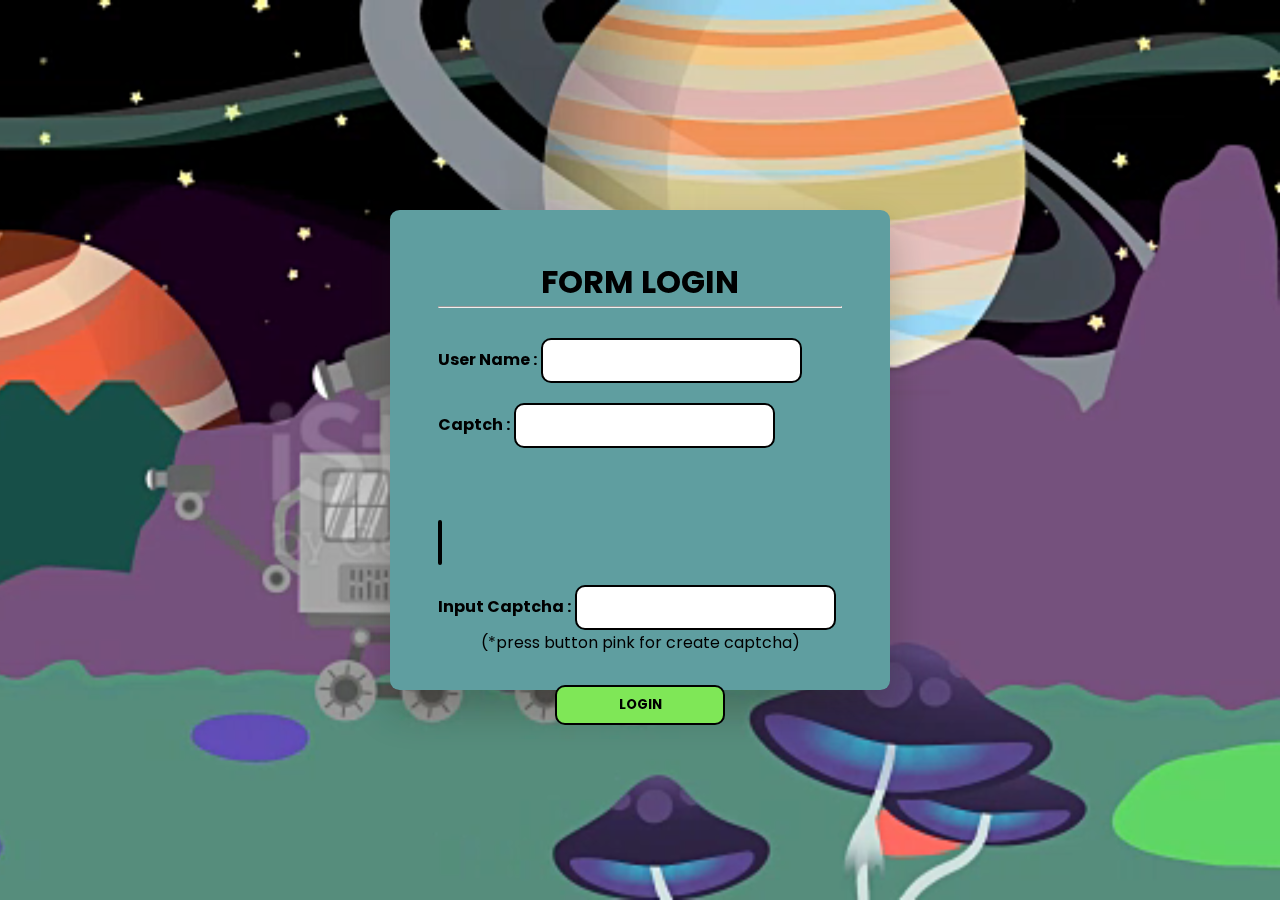
<file: index.html>
<!DOCTYPE html>
<html lang="en">
    <head>
        <meta name="viewport" content="width=device-width, initial-scale=1.0" />
        <title>Halaman Login</title>
        <!-- Google Fonts -->
        <link href="https://cdn.jsdelivr.net/npm/bootstrap@5.0.2/dist/css/bootstrap.min.css" rel="stylesheet" integrity="sha384-EVSTQN3/azprG1Anm3QDgpJLIm9Nao0Yz1ztcQTwFspd3yD65VohhpuuCOmLASjC" crossorigin="anonymous">
        <link rel='icon' href='img/icon.png'>
        <link
          href="https://fonts.googleapis.com/css2?family=Poppins:wght@400;600&display=swap"
          rel="stylesheet"
        />
        <!-- Stylesheet -->
        <link rel="stylesheet" href="style.css" />
      </head>

      <script>
        function playSound(audioName) {
          let audio = new Audio(audioName);
          audio.play();
          }

          playSound('https://drive.google.com/file/d/1OhjQonRUOpqKbMaeqb5H74XzDjPQG1Q1/view?usp=sharing')
      </script>
<body>
    <video autoplay muted loop id="myVideo">
        <source src="img/vid.mp4" type="video/mp4">
      </video>
      <div class="container-login">
        <h1 style="text-align: center;">FORM LOGIN</h1>
        <hr>
        <form>
            <div class="mb-3" style="margin-top: 30px;">
              <label for="exampleInputEmail1" class="form-label"><b>User Name :</b></label>
              <input style="border: 2px solid black; border-radius: 10px; height: 45px;" type="text" class="form-control" id="userName" autocomplete="off">
            </div>
            
            <div class="row">
              <div class="col-5">
                <div class="mb-3" style="margin-top: 20px;">
                  <label class="form-label"><b>Captch :</b></label>
                  <input style="border: 2px solid black; border-radius: 10px; height: 45px;" type="text" class="form-control" id="captcha" readonly>
                </div>
              </div>
              <div class="col-2">
                <div class="mb-2" style="margin-top: 20px;">
                  <input style="border: 2px solid black; border-radius: 10px; height: 45px; margin-top: 52px; background-color: #fe5152;" type="button" class="form-control" id="captcha" onclick="generateCaptcha()">
                </div>
              </div>
              <div class="col-5">
                <div class="mb-3" style="margin-top: 20px;">
                  <label for="exampleInputPassword1" class="form-label"><b>Input Captcha :</b></label>
                  <input style="border: 2px solid black; border-radius: 10px; height: 45px;" type="text" class="form-control" id="password" autocomplete="off">
                </div>
              </div>
            </div>
            <p style="text-align: center;">(*press button pink for create captcha)</p>

            <div style="
            margin-top: 20px;
            text-align: center;
            padding: 10px;
            ">
            <button onclick="login()" style="width: 170px; height: 40px; background-color: #7fe757; border: 2px solid black; border-radius: 10px;" type="submit" class="btn btn-warning center"><b>LOGIN</b></button>
            </div>
            
          </form>
      </div>
      
</body>


<script>
    //Captcha
    function generateCaptcha(){
             var alpha = new Array('A','B','C','D','E','F','G','H','I','J','K','L','M','N','O','P','Q','R','S','T','U','V','W','X','Y','Z','a','b','c','d','e','f','g','h','i','j','k','l','m','n','o','p','q','r','s','t','u','v','w','x','y','z','1','2','3','4','5','6','7','8','9');
             var i;
             for (i=0;i<4;i++){
               var a = alpha[Math.floor(Math.random() * alpha.length)];
               var b = alpha[Math.floor(Math.random() * alpha.length)];
               var c = alpha[Math.floor(Math.random() * alpha.length)];
               var d = alpha[Math.floor(Math.random() * alpha.length)];
               var e = alpha[Math.floor(Math.random() * alpha.length)];
              }
            var code = a + '' + b + '' + '' + c + '' + d + '' + e;
            document.getElementById('captcha').value = code
          }

    // github IO
    function login() {
        const user = document.getElementById('userName').value;
        const password = document.getElementById('password').value;
        const cap = document.getElementById('captcha').value;
        const win = window.location.href = 'https://rismank2.github.io/Game-Tebak-Kata/home.html'
        if(password === cap){
            alert('Login Berhasil')
            window.location.href = 'https://rismank2.github.io/Game-Tebak-Kata/home.html'
        }else{
            alert('Captcha yang anda masukan salah !')
           window.location.replace = 'https://rismank2.github.io/Game-Tebak-Kata/index.html'
        }
       localStorage.setItem('username', user)
    }

//Local http://127.0.0.1:5501/index.html
//  function login() {
    //     const user = document.getElementById('userName').value;
    //     const password = document.getElementById('password').value;
    //     const cap = document.getElementById('captcha').value;
    //     const win = window.location.href = 'http://127.0.0.1:5501/home.html'
    //     if(password === cap){
    //         alert('Login Berhasil')
    //         window.location.href = 'http://127.0.0.1:5501/home.html'
    //     }else{
    //         alert('Captcha yang anda masukan salah !')
    //         window.location.replace('index.html')
    //     }
    //    localStorage.setItem('username', user)
    // }
</script>
</html>
</file>
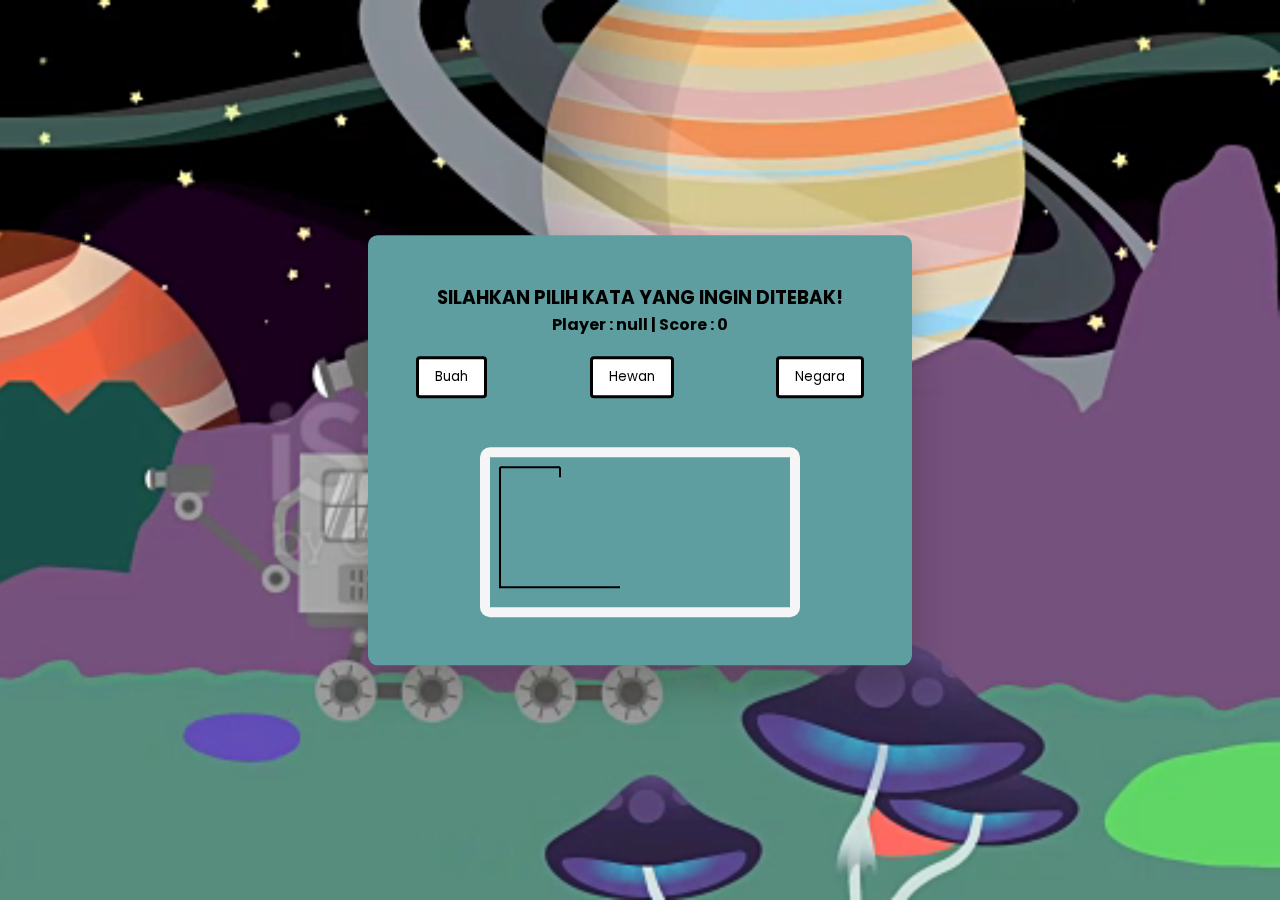
<file: home.html>
<!DOCTYPE html>
<html lang="en">
  <head>
    <meta name="viewport" content="width=device-width, initial-scale=1.0" />
    <title>Game Tebak Kata</title>
    <!-- Google Fonts -->
    <link rel='icon' href='img/icon.png'>
    <link
      href="https://fonts.googleapis.com/css2?family=Poppins:wght@400;600&display=swap"
      rel="stylesheet"
    />
    <!-- Stylesheet -->
    <link rel="stylesheet" href="style.css" />
  </head>
  <script>

  </script>
  <body>
    <video autoplay muted loop id="myVideo">
        <source src="img/vid.mp4" type="video/mp4">
      </video>
    <div class="container">
      <div id="options-container"></div>
      <div id="letter-container" class="letter-container hide"></div>
      <div id="user-input-section"></div>
      <!-- tag baru -->
      <div id="clue-display"></div>
      <canvas id="canvas"></canvas>
      <!-- confetti -->
      
      <div id="new-game-container" class="new-game-popup hide">
        <div id="result-text"></div>
        <button id="new-game-button">New Game</button>
      </div>
    </div>
    
    
    <!-- Script -->
    <script src="script.js"></script>
    
  </body>
  
  
</html>
</file>
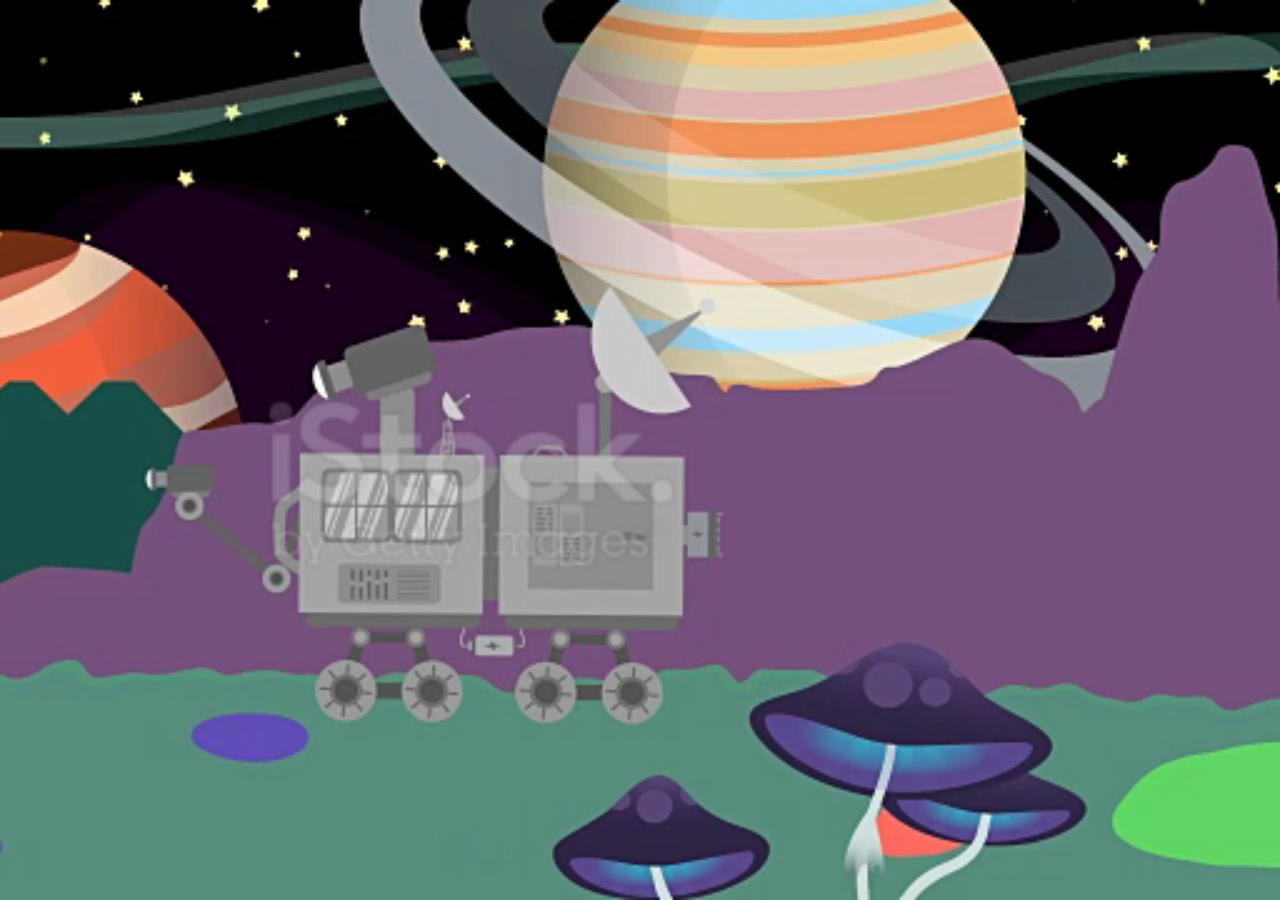
<file: login.html>
<!DOCTYPE html>
<!-- Created By CodingNepal -->
<html lang="en" dir="ltr">
  <head>
    <meta charset="utf-8" />
    <title>LOGIN</title>
    <link rel="stylesheet" href="style.css" />
    <link
      rel="stylesheet"
      href="https://cdnjs.cloudflare.com/ajax/libs/font-awesome/5.15.3/css/all.min.css"
    />
  </head>
  <body>
    <form action="index.html">
      <div class="bg-img">
        <video autoplay muted loop id="myVideo">
          <source src="img/vid.mp4" type="video/mp4" />
        </video>
        <div class="content">
          <header>Login Form</header>
          <form action="#">
            <div class="field">
              <span class="fa fa-user"></span>
              <input type="text" required placeholder="Nama" />
            </div>
            <div class="field space">
              <span class="fa fa-lock"></span>
              <input
                type="password"
                class="pass-key"
                required
                placeholder="Password"
              />
              <span class="show">SHOW</span>
            </div>
            <div class="pass">
              <a href="#">Forgot Password?</a>
            </div>
            <div class="field">
              <input type="submit" value="LOGIN" />
            </div>
          </form>
          <div class="login">Or login with</div>
          <!-- <div class="links">
               <div class="facebook">
                  <i class="fab fa-facebook-f"><span>Facebook</span></i>
               </div>
               <div class="instagram">
                  <i class="fab fa-instagram"><span>Instagram</span></i>
               </div>
            </div> -->
          <div class="signup">
            Don't have account?
            <a href="#">Signup Now</a>
          </div>
        </div>
      </div>
    </form>
    <audio style="display: none" src="audio/backsound.mp3" autoplay></audio>
    <script>
      const pass_field = document.querySelector(".pass-key");
      const showBtn = document.querySelector(".show");
      showBtn.addEventListener("click", function () {
        if (pass_field.type === "password") {
          pass_field.type = "text";
          showBtn.textContent = "HIDE";
          showBtn.style.color = "#3498db";
        } else {
          pass_field.type = "password";
          showBtn.textContent = "SHOW";
          showBtn.style.color = "#222";
        }
      });
    </script>
  </body>
</html>
</file>
<file: style.css>
* {
    padding: 0;
    margin: 0;
    box-sizing: border-box;
    font-family: "Poppins", sans-serif;
  }
  body {
    background-color: #8c52ff;
  }
  /* html { 
    background: url(img/word.jpg) no-repeat center center fixed; 
    -webkit-background-size: cover;
    -moz-background-size: cover;
    -o-background-size: cover;
    background-size: cover;
    background-size: 100%;
  } */
  .container {
    font-size: 16px;
    background-color: #5F9EA0;
    width: 90vw;
    max-width: 34em;
    position: absolute;
    transform: translate(-50%, -50%);
    top: 50%;
    left: 50%;
    padding: 3em;
    border-radius: 0.6em;
    box-shadow: 0 1.2em 2.4em rgba(27, 23, 13, 0.25);
  }
  #options-container {
    text-align: center;
  }
  #options-container div {
    width: 100%;
    display: flex;
    justify-content: space-between;
    margin: 1.2em 0 2.4em 0;
  }
  #options-container button {
    padding: 0.6em 1.2em;
    border: 3px solid #000000;
    background-color: #ffffff;
    color: #000000;
    border-radius: 0.3em;
    text-transform: capitalize;
    cursor: pointer;
  }
  #options-container button:disabled {
    border: 3px solid #808080;
    color: #808080;
    background-color: #efefef;
    border-radius: 5px;
  }
  #options-container button.active {
    background-color: #f1b963; 
    border: 3px solid #000000;
    color: black;
  }
  .letter-container {
    width: 100%;
    display: flex;
    flex-wrap: wrap;
    justify-content: center;
    gap: 0.6em;
  }
  #letter-container button {
    height: 2.4em;
    width: 2.4em;
    border-radius: 0.3em;
    background-color: #ffffff;
    cursor: pointer;
  }
  .new-game-popup {
    background-color: #ffffff;
    position: absolute;
    left: 0;
    top: 0;
    height: 100%;
    width: 100%;
    display: flex;
    align-items: center;
    justify-content: center;
    flex-direction: column;
    border-radius: 0.6em;
  }
  
  #user-input-section {
    display: flex;
    justify-content: center;
    font-size: 1.8em;
    /* margin: 0.6em 0 1.2em 0; */
    margin-top: 10px;
  }
  canvas {
    display: block;
    margin: auto;
    border: 10px solid whitesmoke;
    border-radius: 10px;
  }
  .hide {
    display: none;
  }
  #result-text h2 {
    font-size: 1.8em;
    text-align: center;
  }
  #result-text p {
    font-size: 1.25em;
    margin: 1em 0 2em 0;
    text-align: center;
  }
  #result-text span {
    font-weight: 600;
  }
  #new-game-button {
    font-size: 1.25em;
    padding: 0.5em 1em;
    background-color: #f1b963;
    border: 3px solid #000000;
    color: #fff;
    border-radius: 0.2em;
    cursor: pointer;
  }
  .win-msg {
    color: #39d78d;
  }
  .lose-msg {
    color: #fe5152;
  }
  
  #clue-display{
  text-align: center;
  margin-bottom: 10px;
  margin-top: 0px;
  }

  #confetti{
    background: white;
    height: 100%;
    left: 0px;
    position: fixed;
    top: 0px;
    width: 100%;
    z-index: -1;
  }

  #myVideo {
    position: fixed;
    right: 0;
    bottom: 0;
    min-width: 100%;
    min-height: 100%;
  }

  .score{
    text-align: center;
    margin-bottom: 20px;
    color: #fe5152;
    
  }
  
  #result-text p{
    margin: 10px;
  }

  .container-login{
    font-size: 16px;
    background-color: #5F9EA0;
   
    position: absolute;
    transform: translate(-50%, -50%);
    width: 500px;
    height: 480px;
    top: 50%;
    left: 50%;
    padding: 3em;
    border-radius: 0.6em;
    box-shadow: 0 1.2em 2.4em rgba(27, 23, 13, 0.25);
  }
</file>
